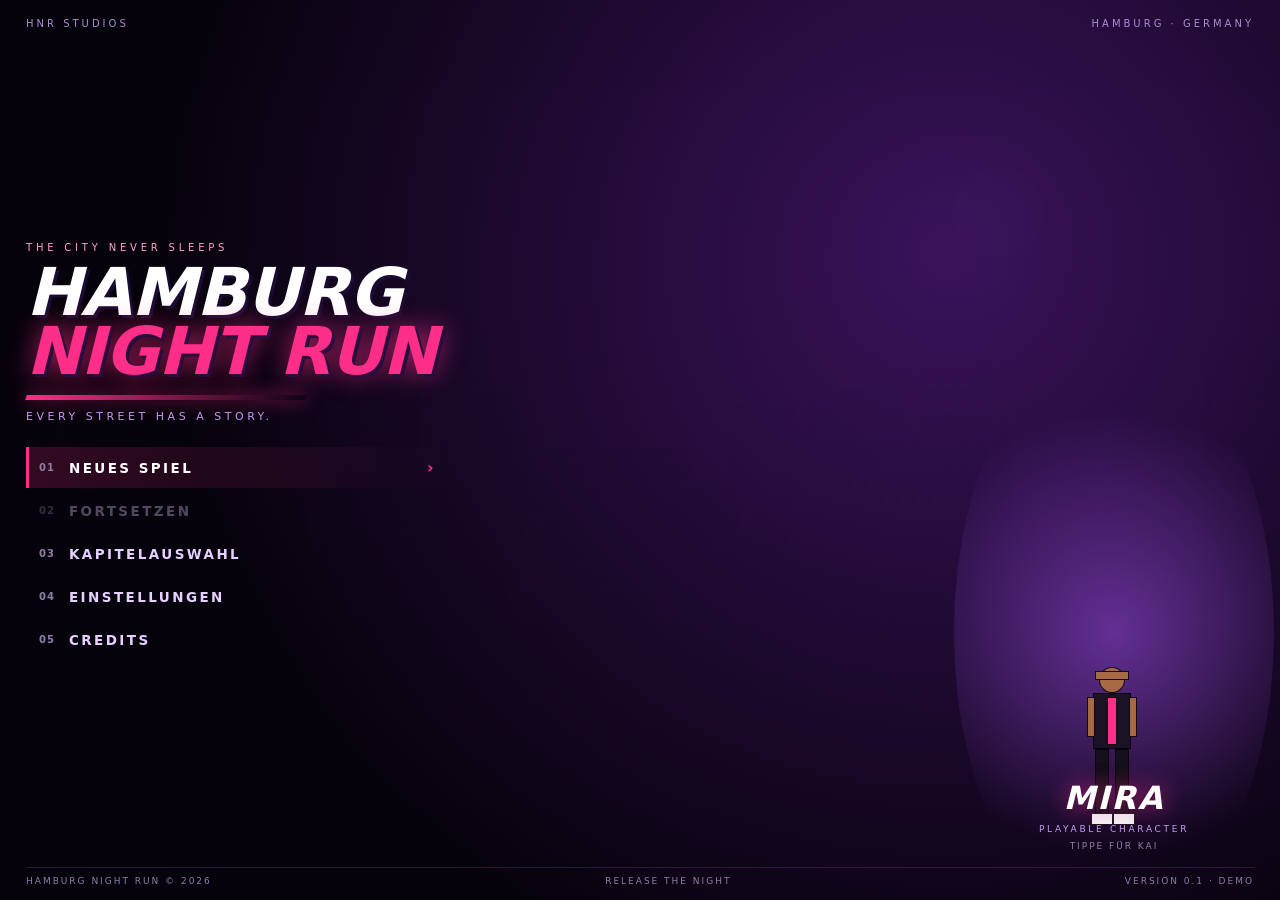
<file: index.html>
<!DOCTYPE html>
<html lang="de">
<head>
<meta charset="utf-8">
<meta name="viewport" content="width=device-width,initial-scale=1,maximum-scale=1,user-scalable=no,viewport-fit=cover">
<meta name="theme-color" content="#0b0410">
<title>HAMBURG NIGHT RUN</title>
<link rel="stylesheet" href="style.css">

</head>
<body>
<div id="stage"><div id="wrap">
  <canvas id="game"></canvas>

  <div id="hud">
    <div class="hudTop">
      <div class="pblock">
        <div class="pname" id="hudName">MIRA</div>
        <div class="hearts" id="hearts"></div>
      </div>
      <div class="pblock" style="align-items:flex-end">
        <div class="lvName" id="hudLevel">LEVEL 1 — REEPERBAHN</div>
        <div class="scoreLbl" id="hudScore">SCORE 000000</div>
      </div>
    </div>
    <div id="bossbar"><b id="bossName"></b><div class="track"><div class="fill" id="bossFill"></div></div></div>
    <div id="combo">0<small>HITS</small></div>
    <div id="toast"></div>
    <div id="tPause">II</div>
  </div>

  <div id="touch">
    <div id="dpad">
      <div class="tbtn" id="tLeft" data-k="left">◀</div>
      <div class="tbtn" id="tRight" data-k="right">▶</div>
    </div>
    <div class="tbtn" id="tJump" data-k="jump">JUMP</div>
    <div id="actions">
      <div class="tbtn" id="tPunch" data-k="punch">PUNCH</div>
      <div class="tbtn" id="tKick" data-k="kick">KICK</div>
      <div class="tbtn" id="tHeavy" data-k="heavy">HEAVY</div>
      <div class="tbtn sp" id="tSpecial" data-k="special">SPEC</div>
      <div class="tbtn sp" id="tDash" data-k="dash">DASH</div>
    </div>
  </div>

  <div id="dlg"><div class="who" id="dlgWho"></div><div class="txt" id="dlgTxt"></div>
    <div class="hint">E / TIPPEN — weiter</div></div>

    <div class="menu-overlay on" id="menuOv">

    <div class="menu-top">
      <span class="studio">HNR STUDIOS</span>
      <span class="location">HAMBURG · GERMANY</span>
    </div>

    <div class="menu-content">

      <div class="menu-left">

        <div class="title-block">
          <span class="eyebrow">THE CITY NEVER SLEEPS</span>
          <h1 class="game-title">
            HAMBURG
            <span>NIGHT RUN</span>
          </h1>
          <div class="title-line"></div>
          <p class="subtitle">EVERY STREET HAS A STORY.</p>
        </div>

        <div class="menu-buttons">
          <button onclick="startNewGame()" class="selected">
            <span class="menu-number">01</span>
            NEUES SPIEL
            <span class="menu-arrow">›</span>
          </button>

          <button id="continue-btn"
            onclick="continueGame()" disabled>
            <span class="menu-number">02</span>
            FORTSETZEN
            <span class="menu-arrow">›</span>
          </button>

          <button onclick="openModal('chapter-modal')">
            <span class="menu-number">03</span>
            KAPITELAUSWAHL
            <span class="menu-arrow">›</span>
          </button>

          <button onclick="openModal('options-modal')">
            <span class="menu-number">04</span>
            EINSTELLUNGEN
            <span class="menu-arrow">›</span>
          </button>

          <button onclick="openModal('credits-modal')">
            <span class="menu-number">05</span>
            CREDITS
            <span class="menu-arrow">›</span>
          </button>
        </div>

      </div>

      <div class="menu-character" id="charPick" title="Figur wechseln">
        <div class="character-glow"></div>
        <div class="character-body">
          <i style="left:22px;top:0;width:26px;height:26px;border-radius:50%"></i>
          <i style="left:18px;top:4px;width:34px;height:9px"></i>
          <i style="left:16px;top:26px;width:38px;height:56px;background:#1b1226"></i>
          <i style="left:30px;top:30px;width:10px;height:48px;background:#ff2e88"></i>
          <i style="left:10px;top:30px;width:8px;height:40px"></i>
          <i style="left:52px;top:30px;width:8px;height:40px"></i>
          <i style="left:18px;top:82px;width:14px;height:66px;background:#14101c"></i>
          <i style="left:38px;top:82px;width:14px;height:66px;background:#14101c"></i>
          <i style="left:14px;top:146px;width:22px;height:12px;background:#f2f2f5"></i>
          <i style="left:36px;top:146px;width:22px;height:12px;background:#f2f2f5"></i>
        </div>
        <div class="character-label">
          <span id="charName">MIRA</span>
          <small>PLAYABLE CHARACTER</small>
          <div class="char-hint" id="charHint">TIPPE FÜR KAI</div>
        </div>
      </div>

    </div>

    <div class="menu-footer">
      <span>HAMBURG NIGHT RUN © 2026</span>
      <span>RELEASE THE NIGHT</span>
      <span>VERSION 0.1 · DEMO</span>
    </div>

  </div>

  <!-- Kapitel-Fenster -->
  <div id="chapter-modal" class="modal">
    <div class="modal-box">
      <h2>KAPITELAUSWAHL</h2>
      <p>Wähle dein nächstes Kapitel.</p>
      <div class="cards" id="cards"></div>
      <button class="modal-back" onclick="closeModal('chapter-modal')">ZURÜCK</button>
    </div>
  </div>

  <!-- Einstellungen -->
  <div id="options-modal" class="modal">
    <div class="modal-box">
      <h2>EINSTELLUNGEN</h2>
      <label class="opt-row">MUSIK-LAUTSTÄRKE
        <input id="volSlider" type="range" min="0" max="100" step="1" value="70">
        <b id="volVal">70</b>
      </label>
      <p class="opt-note">
        <b>WASD / Pfeile</b> laufen · <b>Leertaste</b> springen (2×) · <b>J</b> Schlag · <b>K</b> Tritt ·
        <b>L</b> schwerer Angriff · <b>U</b> Spezial · <b>Shift</b> Dash · <b>S</b> Rutschen · <b>E</b> reden
      </p>
      <button class="modal-back" onclick="closeModal('options-modal')">ZURÜCK</button>
    </div>
  </div>

  <!-- Credits -->
  <div id="credits-modal" class="modal">
    <div class="modal-box">
      <h2>CREDITS</h2>
      <p>HAMBURG NIGHT RUN — ein 2D-Action-Drama in neun Kapiteln.</p>
      <p class="credits-list">
        Idee, Story &amp; Figuren: HNR STUDIOS<br>
        Engine, Kampf &amp; Level: HNR STUDIOS<br>
        Musik &amp; Sound: im Browser erzeugt (keine fremden Aufnahmen)<br>
        Grafiken: alle original, direkt im Spiel gezeichnet
      </p>
      <p>© 2026 HNR STUDIOS · Hamburg</p>
      <button class="modal-back" onclick="closeModal('credits-modal');document.getElementById('storyOv').classList.add('on')">STORY LESEN</button>
      <button class="modal-back" onclick="closeModal('credits-modal')">ZURÜCK</button>
    </div>
  </div>

  <div class="ov" id="storyOv"><div class="panel">
    <h1 class="logo">DIE <span>STORY</span></h1>
    <div class="sub">HAMBURG · 02:17</div>
    <p style="font-size:13px;line-height:1.65;color:#e8dcf5">
      Mira wird auf der Reeperbahn eine schwarze Tasche vor die Füße gestoßen. Sie ist in acht Sekunden weg —
      und in ihr steckt kein Geld, sondern das Kontobuch eines Viertels, das gerade verkauft wird.
      Acht Nächte, acht Orte, und ein Vater, der seit sechs Jahren tot sein soll.
    </p>
    <div class="row"><button class="b" id="btnStoryBack">ZURÜCK</button></div>
  </div></div>

  <div class="ov" id="pauseOv"><div class="panel">
    <h1 class="logo">PAUSE</h1>
    <div class="row">
      <button class="b" id="btnResume">WEITER</button>
      <button class="b gh" id="btnRestart">NEUSTART</button>
      <button class="b gh" id="btnMenu">MENÜ</button>
    </div>
  </div></div>

  <div class="ov" id="endOv"><div class="panel" style="text-align:center">
    <h1 class="logo" id="endTitle">CHAPTER <span>CLEAR</span></h1>
    <div class="sub" id="endSub">REEPERBAHN</div>
    <p id="endText" style="font-size:13px;line-height:1.6;color:#e8dcf5;max-width:560px;margin:0 auto"></p>
    <div class="row" style="justify-content:center">
      <button class="b" id="btnNext">WEITER</button>
      <button class="b gh" id="btnAgain">NOCHMAL</button>
      <button class="b gh" id="btnToMenu">MENÜ</button>
    </div>
  </div></div>
</div></div>

<script src="js/game1.js"></script>
<script src="js/game2.js"></script>
<script src="js/game3.js"></script>
<script src="js/game4.js"></script>
<script src="js/game5.js"></script>

</body>
</html>
</file>
<file: style.css>
:root{
    --violet:#12061c; --violet2:#1d0a2e; --magenta:#ff2e88; --pink:#ff6bb5;
    --cyan:#39e6ff; --gold:#ffc63a; --ink:#07020b;
  }
  *{box-sizing:border-box; -webkit-tap-highlight-color:transparent}
  html,body{margin:0;height:100%;background:var(--ink);overflow:hidden;
    font-family:"Trebuchet MS","Segoe UI",system-ui,sans-serif;color:#fff;
    -webkit-user-select:none;user-select:none;touch-action:none}
  #stage{position:fixed;inset:0;display:flex;align-items:center;justify-content:center;
    background:radial-gradient(circle at 50% 30%,#1a0a29 0%,#07020b 70%)}
  #wrap{position:relative;width:100%;height:100%}
  canvas{position:absolute;inset:0;width:100%;height:100%;display:block;image-rendering:pixelated}

  /* ---------- HUD ---------- */
  #hud{position:absolute;inset:0;pointer-events:none;opacity:0;transition:opacity .3s}
  #hud.on{opacity:1}
  .hudTop{position:absolute;top:calc(8px + env(safe-area-inset-top));left:12px;right:12px;
    display:flex;justify-content:space-between;align-items:flex-start;gap:10px}
  .pblock{display:flex;flex-direction:column;gap:5px}
  .pname{font-size:11px;letter-spacing:.22em;color:#e8c8ff;text-shadow:0 0 8px #a24bff}
  .hearts{display:flex;gap:3px}
  .hp{width:19px;height:17px;background:var(--magenta);clip-path:polygon(50% 100%,0 38%,8% 8%,30% 0,50% 14%,70% 0,92% 8%,100% 38%);
    box-shadow:0 0 8px rgba(255,46,136,.8);transition:transform .12s, background .12s}
  .hp.off{background:#3a1030;box-shadow:none;transform:scale(.86)}
  .hp.big{width:15px;height:14px}
  .lvName{font-size:11px;letter-spacing:.2em;color:#9df3ff;text-align:right;text-shadow:0 0 8px rgba(57,230,255,.7)}
  .scoreLbl{font-size:10px;letter-spacing:.18em;color:#ffe9a8;text-align:right}
  #combo{position:absolute;left:14px;top:calc(74px + env(safe-area-inset-top));font-size:30px;
    font-weight:900;font-style:italic;letter-spacing:.02em;color:#fff;
    text-shadow:0 0 14px var(--magenta),3px 3px 0 #6b0b3a;opacity:0;transform:translateY(6px) scale(.9);
    transition:opacity .15s, transform .15s}
  #combo.on{opacity:1;transform:translateY(0) scale(1)}
  #combo small{display:block;font-size:11px;letter-spacing:.3em;color:var(--pink);font-style:normal}
  #bossbar{position:absolute;left:50%;top:calc(14px + env(safe-area-inset-top));transform:translateX(-50%);
    width:min(58%,420px);opacity:0;transition:opacity .25s}
  #bossbar.on{opacity:1}
  #bossbar b{display:block;text-align:center;font-size:11px;letter-spacing:.24em;color:#ffd0e6;margin-bottom:4px;font-weight:600}
  #bossbar .track{height:11px;background:#2a0a20;border:1px solid #ff5aa0;box-shadow:0 0 14px rgba(255,46,136,.5)}
  #bossbar .fill{height:100%;width:100%;background:linear-gradient(90deg,#ff2e88,#ff8ac4);
    transition:width .18s ease-out;box-shadow:0 0 10px #ff2e88 inset}
  #toast{position:absolute;left:50%;bottom:22%;transform:translateX(-50%) translateY(10px);
    font-size:14px;letter-spacing:.14em;color:#fff;background:rgba(18,6,28,.82);
    border:1px solid rgba(255,46,136,.55);padding:8px 16px;opacity:0;transition:.25s;white-space:nowrap;
    box-shadow:0 0 22px rgba(255,46,136,.35)}
  #toast.on{opacity:1;transform:translateX(-50%) translateY(0)}

  /* ---------- Touch ---------- */
  #touch{position:absolute;inset:0;pointer-events:none}
  .tbtn{position:absolute;pointer-events:auto;display:flex;align-items:center;justify-content:center;
    border-radius:50%;border:2px solid rgba(255,107,181,.5);background:rgba(28,8,40,.5);
    color:#ffd8ee;font-size:11px;letter-spacing:.08em;font-weight:700;backdrop-filter:blur(3px);
    box-shadow:0 0 16px rgba(255,46,136,.22) inset,0 3px 10px rgba(0,0,0,.5);
    transition:transform .06s, background .06s;user-select:none}
  .tbtn.act{background:rgba(255,46,136,.55);transform:scale(.93);border-color:#fff}
  .tbtn.sp{border-color:rgba(57,230,255,.6);color:#c9f7ff;box-shadow:0 0 16px rgba(57,230,255,.3) inset}
  .tbtn.sp.act{background:rgba(57,230,255,.5)}
  #dpad{position:absolute;left:calc(10px + env(safe-area-inset-left));bottom:calc(12px + env(safe-area-inset-bottom));
    width:150px;height:150px}
  #dpad .tbtn{width:66px;height:66px;font-size:20px}
  #tLeft{left:0;bottom:0}
  #tRight{right:0;bottom:0}
  #tJump{right:calc(176px + env(safe-area-inset-right));bottom:calc(10px + env(safe-area-inset-bottom));
    width:76px;height:76px;border-color:rgba(57,230,255,.65);color:#d8fbff}
  #actions{position:absolute;right:calc(8px + env(safe-area-inset-right));bottom:calc(8px + env(safe-area-inset-bottom));
    width:176px;height:230px;pointer-events:none}
  #actions .tbtn{width:64px;height:64px;pointer-events:auto}
  #tPunch{right:6px;bottom:6px}
  #tKick{right:6px;bottom:80px}
  #tHeavy{right:84px;bottom:6px}
  #tSpecial{right:84px;bottom:80px;width:58px!important;height:58px!important}
  #tDash{right:6px;bottom:154px;width:58px!important;height:58px!important}
  @media (max-height:430px){
    #dpad{width:132px;height:132px}
    #dpad .tbtn{width:58px;height:58px;font-size:17px}
    #actions .tbtn{width:58px;height:58px;font-size:10px}
    #tPunch{right:4px;bottom:4px} #tKick{right:4px;bottom:70px}
    #tHeavy{right:74px;bottom:4px} #tSpecial{right:74px;bottom:70px}
    #tDash{right:4px;bottom:136px}
    #tJump{right:158px;width:68px;height:68px}
  }
  #touch.on{display:block}
  #touch{display:none}
  #tPause{position:absolute;right:calc(12px + env(safe-area-inset-right));top:calc(76px + env(safe-area-inset-top));
    pointer-events:auto;width:38px;height:38px;border-radius:8px;border:1px solid rgba(255,255,255,.25);
    background:rgba(20,8,30,.6);color:#e9d6ff;font-size:14px;display:flex;align-items:center;justify-content:center}

  /* ---------- Overlays ---------- */
  .ov{position:absolute;inset:0;display:none;align-items:center;justify-content:center;
    background:radial-gradient(circle at 50% 40%,rgba(35,10,55,.94),rgba(5,2,9,.97));z-index:20;padding:18px}
  .ov.on{display:flex}
  .panel{width:min(880px,96vw);max-height:92vh;overflow:auto;background:linear-gradient(160deg,#1c0a2c,#12061c 60%);
    border:1px solid rgba(255,46,136,.45);padding:22px 22px 18px;box-shadow:0 0 60px rgba(255,46,136,.22)}
  .logo{font-size:clamp(22px,4.6vw,40px);font-weight:900;font-style:italic;letter-spacing:-.01em;line-height:.95;margin:0}
  .logo span{color:var(--magenta);text-shadow:0 0 22px rgba(255,46,136,.75)}
  .sub{font-size:11px;letter-spacing:.32em;color:#c79bf0;margin:8px 0 16px}
  .cards{display:grid;grid-template-columns:repeat(auto-fill,minmax(150px,1fr));gap:10px}
  .card{position:relative;cursor:pointer;border:1px solid rgba(255,107,181,.32);background:#170826;
    padding:10px 11px 12px;transition:.14s;overflow:hidden;text-align:left}
  .card:hover,.card.sel{border-color:var(--magenta);background:#220d34;transform:translateY(-2px);
    box-shadow:0 6px 22px rgba(255,46,136,.28)}
  .card .num{font-size:9px;letter-spacing:.24em;color:var(--cyan)}
  .card .nm{font-size:14px;font-weight:700;margin:3px 0 2px;letter-spacing:.02em}
  .card .st{font-size:10px;color:#b491d0;letter-spacing:.06em}
  .card .flag{position:absolute;right:8px;top:8px;font-size:10px;color:#6d4a86}
  .card.lock{opacity:.45;filter:grayscale(.5)}
  .row{display:flex;gap:10px;flex-wrap:wrap;margin-top:16px}
  button.b{font:inherit;font-size:12px;letter-spacing:.16em;font-weight:700;color:#fff;cursor:pointer;
    background:linear-gradient(160deg,#ff2e88,#b0155c);border:none;padding:12px 20px;
    box-shadow:0 0 24px rgba(255,46,136,.4);text-transform:uppercase;transition:.14s}
  button.b:hover{transform:translateY(-1px);box-shadow:0 0 32px rgba(255,46,136,.65)}
  button.b.gh{background:transparent;border:1px solid rgba(255,255,255,.3);box-shadow:none;color:#e5d0ff}
  .picks{display:flex;gap:10px;margin:6px 0 4px}
  .pick{flex:1;border:1px solid rgba(255,255,255,.18);padding:10px;cursor:pointer;background:#150722;transition:.14s}
  .pick.sel{border-color:var(--cyan);box-shadow:0 0 18px rgba(57,230,255,.28);background:#0f1a26}
  .pick b{display:block;font-size:13px;letter-spacing:.08em}
  .pick span{font-size:10px;color:#a9c9d8;letter-spacing:.04em}
  .keys{font-size:10.5px;line-height:1.7;color:#b491d0;margin-top:14px;letter-spacing:.04em}
  .keys b{color:#ffd6ea}
  h3.sec{margin:16px 0 8px;font-size:11px;letter-spacing:.26em;color:#ffb3d6;font-weight:600}
  #dlg{position:absolute;left:50%;bottom:calc(14% + env(safe-area-inset-bottom));transform:translateX(-50%);
    width:min(680px,92vw);background:rgba(10,4,18,.94);border:1px solid rgba(57,230,255,.5);
    padding:14px 16px;display:none;z-index:15;box-shadow:0 0 30px rgba(57,230,255,.2)}
  #dlg.on{display:block}
  #dlg .who{font-size:10px;letter-spacing:.24em;color:var(--cyan);margin-bottom:6px}
  #dlg .txt{font-size:13.5px;line-height:1.55;color:#f2e6ff}
  #dlg .hint{font-size:10px;color:#8f7ea6;margin-top:8px;letter-spacing:.14em}
  #pauseOv .panel{max-width:420px}

  /* ---------- Hauptmenü nach Vorlage ---------- */
  #menuOv{display:none;flex-direction:column;position:absolute;inset:0;z-index:20;
    padding:calc(18px + env(safe-area-inset-top)) 26px calc(14px + env(safe-area-inset-bottom));
    background:radial-gradient(circle at 74% 28%,rgba(58,18,92,.97),rgba(6,2,11,.985) 68%);
    overflow:auto}
  #menuOv.on{display:flex}
  .menu-top{display:flex;justify-content:space-between;gap:12px;font-size:10px;letter-spacing:.3em;color:#a98fd0}
  .menu-content{flex:1;display:flex;align-items:center;justify-content:space-between;gap:20px;min-height:0;padding:10px 0}
  .menu-left{flex:1;min-width:0;max-width:580px}
  .eyebrow{font-size:10px;letter-spacing:.38em;color:#ff9ed2}
  .game-title{margin:8px 0 0;font-size:clamp(32px,6.6vw,66px);line-height:.9;font-style:italic;
    font-weight:900;letter-spacing:-.01em;text-shadow:3px 3px 0 #1b0b33}
  .game-title span{display:block;color:var(--magenta);text-shadow:3px 3px 0 #2a0b3d,0 0 26px rgba(255,46,136,.7)}
  .title-line{height:5px;width:min(280px,58%);margin:14px 0 10px;transform:skewX(-18deg);
    background:linear-gradient(90deg,var(--magenta),rgba(255,46,136,0));box-shadow:0 0 18px rgba(255,46,136,.7)}
  .subtitle{font-size:11px;letter-spacing:.32em;color:#c79bf0;margin:0}
  .menu-buttons{margin-top:24px;display:flex;flex-direction:column;gap:2px;max-width:420px}
  .menu-buttons button{display:flex;align-items:center;gap:14px;font:inherit;font-size:13.5px;font-weight:700;
    letter-spacing:.18em;color:#e5d0ff;background:none;border:none;border-left:3px solid transparent;
    padding:11px 10px;text-align:left;cursor:pointer;transition:.14s}
  .menu-buttons button .menu-number{font-size:10px;letter-spacing:.1em;color:#8f7ea6}
  .menu-buttons button .menu-arrow{margin-left:auto;font-size:16px;color:var(--magenta);opacity:0;transition:.14s}
  .menu-buttons button:hover,.menu-buttons button.selected{color:#fff;border-left-color:var(--magenta);
    background:linear-gradient(90deg,rgba(255,46,136,.18),rgba(255,46,136,0))}
  .menu-buttons button:hover .menu-arrow,.menu-buttons button.selected .menu-arrow{opacity:1}
  .menu-buttons button:disabled{opacity:.34;cursor:not-allowed;border-left-color:transparent;background:none}
  .menu-character{position:relative;width:min(280px,32vw);align-self:stretch;display:flex;align-items:flex-end;
    justify-content:center;cursor:pointer;user-select:none}
  .character-glow{position:absolute;left:-20px;right:-20px;bottom:-70px;height:72%;border-radius:50%;
    background:radial-gradient(circle,rgba(168,85,247,.5),rgba(168,85,247,0) 66%);pointer-events:none}
  .character-body{position:relative;width:74px;height:190px;pointer-events:none}
  .character-body i{position:absolute;display:block;background:#a86a44;border:1px solid rgba(3,1,6,.9)}
  .character-label{position:absolute;left:0;right:0;bottom:6px;text-align:center}
  .character-label span{display:block;font-size:clamp(20px,3.6vw,32px);font-style:italic;font-weight:900;
    letter-spacing:.06em;text-shadow:0 0 22px rgba(255,46,136,.65)}
  .character-label small{font-size:9px;letter-spacing:.3em;color:#c79bf0}
  .char-hint{margin-top:5px;font-size:9px;letter-spacing:.22em;color:#8f7ea6}
  .menu-footer{display:flex;justify-content:space-between;gap:12px;flex-wrap:wrap;font-size:9px;
    letter-spacing:.22em;color:#8f7ea6;padding-top:8px;border-top:1px solid rgba(198,107,255,.18)}

  /* ---------- Modale Fenster ---------- */
  .modal{position:absolute;inset:0;z-index:30;display:none;align-items:center;justify-content:center;padding:18px;
    background:radial-gradient(circle at 50% 40%,rgba(35,10,55,.96),rgba(5,2,9,.985))}
  .modal.on{display:flex}
  .modal-box{width:min(820px,96vw);max-height:92vh;overflow:auto;padding:22px;
    background:linear-gradient(160deg,#1c0a2c,#12061c 60%);border:1px solid rgba(255,46,136,.45);
    box-shadow:0 0 60px rgba(255,46,136,.22)}
  .modal-box h2{margin:0 0 6px;font-size:clamp(18px,3.2vw,26px);font-style:italic;letter-spacing:.05em}
  .modal-box p{margin:0 0 12px;font-size:12px;line-height:1.65;color:#e8dcf5}
  .modal-box .credits-list{color:#c79bf0}
  .modal-back{margin-top:16px;font:inherit;font-size:12px;letter-spacing:.16em;font-weight:700;cursor:pointer;
    background:transparent;border:1px solid rgba(255,255,255,.3);color:#e5d0ff;padding:11px 20px;transition:.14s}
  .modal-back:hover{border-color:var(--magenta);color:#fff;box-shadow:0 0 18px rgba(255,46,136,.35)}
  .opt-row{display:flex;align-items:center;gap:12px;margin:14px 0 6px;font-size:10.5px;
    letter-spacing:.2em;color:#ffb3d6}
  .opt-row input[type=range]{flex:1;min-width:120px;accent-color:#ff2e88}
  .opt-row b{min-width:34px;text-align:right;color:#fff}
  .opt-note{color:#b491d0 !important;font-size:11px !important;line-height:1.8 !important}
  @media (max-width:760px){
    #menuOv{padding-left:16px;padding-right:16px}
    .menu-content{flex-direction:column;align-items:stretch;justify-content:center;gap:8px}
    .menu-character{width:100%;height:96px;align-self:auto;align-items:center}
    .character-body{display:none}
    .character-label{position:static;margin:0}
    .menu-buttons{margin-top:12px;max-width:none}
    .menu-footer{font-size:8px;gap:8px}
  }
  @media (max-height:470px){
    .game-title{font-size:clamp(26px,5vw,40px)}
    .menu-buttons button{padding:7px 10px;font-size:12px}
    .menu-content{padding:2px 0}
    .subtitle{font-size:9px}
  }
</file>
